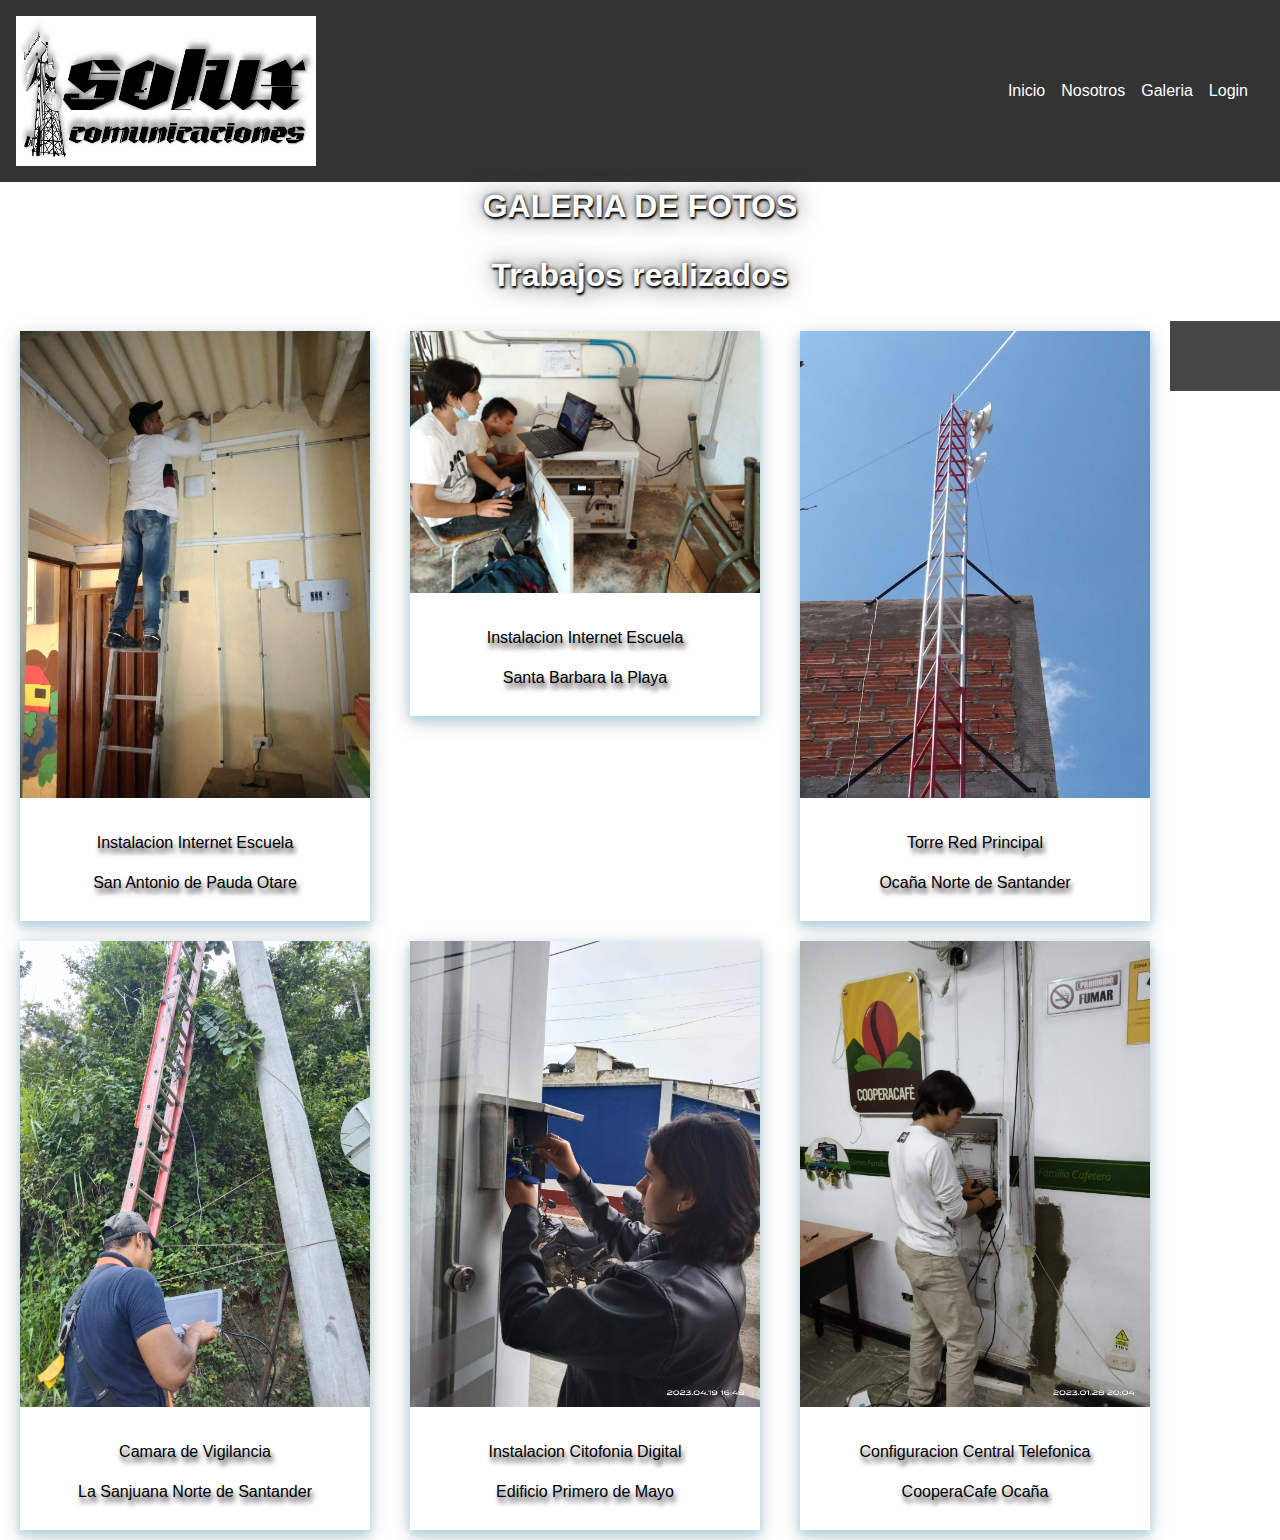
<file: html/galeria.html>
<!DOCTYPE html>
<html lang="en">
<head>
    <meta charset="UTF-8">
    <meta http-equiv="X-UA-Compatible" content="IE=edge">
    <meta name="viewport" content="width=device-width, initial-scale=1.0">
    <title>Nosotros</title>
    <link rel="stylesheet" href="../css/estilos.css">
</head>
<body>
    <header>
        <img src="../img/logo.jpg" alt="Logo de la empresa" width="300" height="150">
      <nav>
        <ul>
          <li><a href="../index.html">Inicio</a></li>
          <li><a href="../html/nosotros.html">Nosotros</a></li>
          <li><a href="../html/galeria.html">Galeria</a></li>
          <li><a href="../html/login.html">Login</a></li>
        </ul>
      </nav>
    </header>
<div class="h1galeria">
    <h1>GALERIA DE FOTOS</h1>
    <h1>Trabajos realizados</h1>
</div>
    <div class="galeria">
        <div class="foto">
            <img src="../img/img6.jpg" alt="foto galeria">
        </div>
        <div class="pie">
            <p>Instalacion Internet Escuela </p>
            <p>  San Antonio de Pauda Otare</p>
        </div>
    </div>
    <div class="galeria">
        <div class="foto">
            <img src="../img/img7.jpg" alt="foto galeria">
        </div>
        <div class="pie">
            <p>Instalacion Internet Escuela</p>
            <p>Santa Barbara la Playa</p>
        </div>
    </div>
    <div class="galeria">
        <div class="foto">
            <img src="../img/img8.jpg" alt="foto galeria">
        </div>
        <div class="pie">
            <p>Torre Red Principal</p>
            <p>Ocaña Norte de Santander</p>
        </div>
    </div>
    <div class="galeria">
        <div class="foto">
            <img src="../img/img9.jpg" alt="foto galeria">
        </div>
        <div class="pie">
            <p>Camara de Vigilancia </p>
            <p>La Sanjuana Norte de Santander</p>
        </div>
    </div>

    <div class="galeria">
        <div class="foto">
            <img src="../img/f1.jpg" alt="foto galeria">
        </div>
        <div class="pie">
            <p>Instalacion Citofonia Digital</p>
            <p>Edificio Primero de Mayo</p>
        </div>
    </div>
    <div class="galeria">
        <div class="foto">
            <img src="../img/f2.jpg" alt="foto galeria">
        </div>
        <div class="pie">
            <p>Configuracion Central Telefonica</p>
            <p>CooperaCafe Ocaña</p>
        </div>
    </div>
    <footer>
      
    </footer>
</body>
</html>
</file>
<file: css/estilos.css>
/* Estilos generales */

body {
    font-family: Arial, sans-serif;
    font-size: 16px;
    line-height: 1.5;
    margin: 0;
    padding: 0;
  }
  
  h1, h2, h3 {
    margin-top: 0;
  }
  
  ul {
    list-style: none;
    margin: 0;
    padding: 0;
  }
  
  /* Estilos del encabezado */
  
  header {
    background-color: #333;
    color: #fff;
    display: flex;
    justify-content: space-between;
    align-items: center;
    padding: 1rem;
  }
  
  nav ul {
    display: flex;
    justify-content: space-between;
    align-items: center;
  }
  
  nav li {
    margin-right: 1rem;
  }
  
  nav a {
    color: #fff;
    text-decoration: none;
  }
  
  nav a:hover {
    text-decoration: underline;
  }
  
  /* Estilos del contenido principal */
  
  main {
    max-width: 800px;
    margin: 0 auto;
    padding: 2rem;
  }
  
  /* Estilos del pie de página */
  
  footer {
    background: rgb(70, 70, 70);
    padding: 50px 0px 20px 0px;
    overflow: hidden;
    display: flex;
    flex-wrap: wrap;
    justify-content: space-evenly;
    margin: auto;
  }
  .partFooter{
    width: 22%;
    text-align: center;
} 

.partFooter img{
    width: 60%;
}

.partFooter h4{
    color: #fff;
    font-size: 20px;
    font-weight: 400;
    margin-bottom: 15px;
    background-color: #008B8B;
    border-radius: 5px;
    border: 1px solid #008B8B;
    padding: 5px;
}

.contact{
    margin: 10px;
    display: block;
    text-align: left;
}

.contact > i{
    float: left;
    margin: 0 0 0 10px;
    color: #008B8B;
    border: 1px solid #fff;
    border-radius: 50%;
    height: 30px;
    width: 30px;
    line-height: 28px;
    text-align: center;
    align-items: center;
}

.contact >p{
    margin-left: 50px;
    align-items: center;
    line-height: 28px;
    font-weight: 500;
    color: #fff;
}

.partFooter > a{
    display: block;
    color: #fff;
    text-decoration: none;
    margin-bottom: 10px;
    font-weight: 500;
    padding: 5px;
    border-radius: 6px;
}
.partFooter > a:hover {
    background-color: #2996c2;
    transition: all ease-in-out .6s;
}
 /*GALERIA*/ 
div.h1galeria{
    color: white;
    text-shadow: 1px 2px 2px black, 0 0 25px rgb(68, 68, 73),0 0 5px rgb(68, 68, 73);
    text-align: center;
}

div.galeria{
    margin: 10px 20px;
    box-shadow: 0 4px 8px 0 lightblue, 0 6px 20px 0 rgba(0, 0, 0, 0.19);
    float: left;
    width: 350px;
}

div.galeria img{
    width: 100%;
    height: auto;
    animation: all ease-in-out .3s;
}

div.galeria:hover{
    border: 1px solid rgb(0, 0, 0);
    transform: rotate(-3deg);
}

div.pie{
    text-align: center;
    text-shadow: 2px 5px 5px rgb(53, 47, 53);
    padding: 10px;
}
.hamburguer{
  width: 80px;
  height: 80px;
  text-align: center;
  cursor: pointer;
  transition: all 0.5s ease-in;
  z-index: 100;
  display: none;
}
.hamburguer >i {
  font-size: 25px;
  line-height: 80PX;
}
@media screen and (max-width:900px) {
  .contenido-header > img {
      width:  150px;
      height: 170px;
      animation: ease-in animacion 0.5s;
  }
  h1 {
      font-size: 25px;
      margin-top: 90px;
      }
  .contenido-header {
      width: 100%;
      height: 400px;
  }
  .certificado{
      width: 45%;
  }
  /*########## FOOTER ##########*/
  .partFooter {
      width: 80%;
  }

  .partfooter img {
  display: none;
  
  }

  footer{
  padding: 0px;
  margin-top: 40px;
}


}




@media screen and (max-width:700px) {
/*################## BARRA DE MENU ################## */
  .hamburguer{
   display: block;
  }
  .enlaces-header{
   position: fixed;
   background-color: #4a7faa;
   top: 0;
   right: 0;
   width: 100%;
   height: 100vh;
   display: flex;
   flex-direction: column;
   text-align: center;
   align-items: center;
   clip-path: circle(0.0% at 0 0);
  }
  .nav .hamburgueropen{
   clip-path: circle(150% at 0 0);
  }
  .nav .enlaces-header a{
   color: #fff;
   text-transform: uppercase;
   font-weight: 800;
   margin-top: 20px;
   width: 50%;
   background-color: #2996c2;
  }
  .nav .enlaces-header a:hover{
   color: #0400ff;
   background-color: #fff;
  }
/*###### LA VISUAL PRINCIPAL ######*/
  h1 {
  font-size: 25px;
  margin-top: 90px;
  }

  .contenido-header {
      width: 100%;
      height: 480px;
      display: block;
  }

  .contenido-header > img {
      width:  120px;
      height: 120px;
      animation: ease-in animacion 0.5s;
      margin-top: 20px;
  }

  .contenido-header > img, .textos-header {
      margin-left: 0px;
  }

  
  /*### SECTION EDUCATION ###*/
  .education, .certificado, .partFooter{
      width: 80%;
      margin-bottom: 15px;
  }

  .certificado img {
      height: 130px;
  }

  
}
</file>
